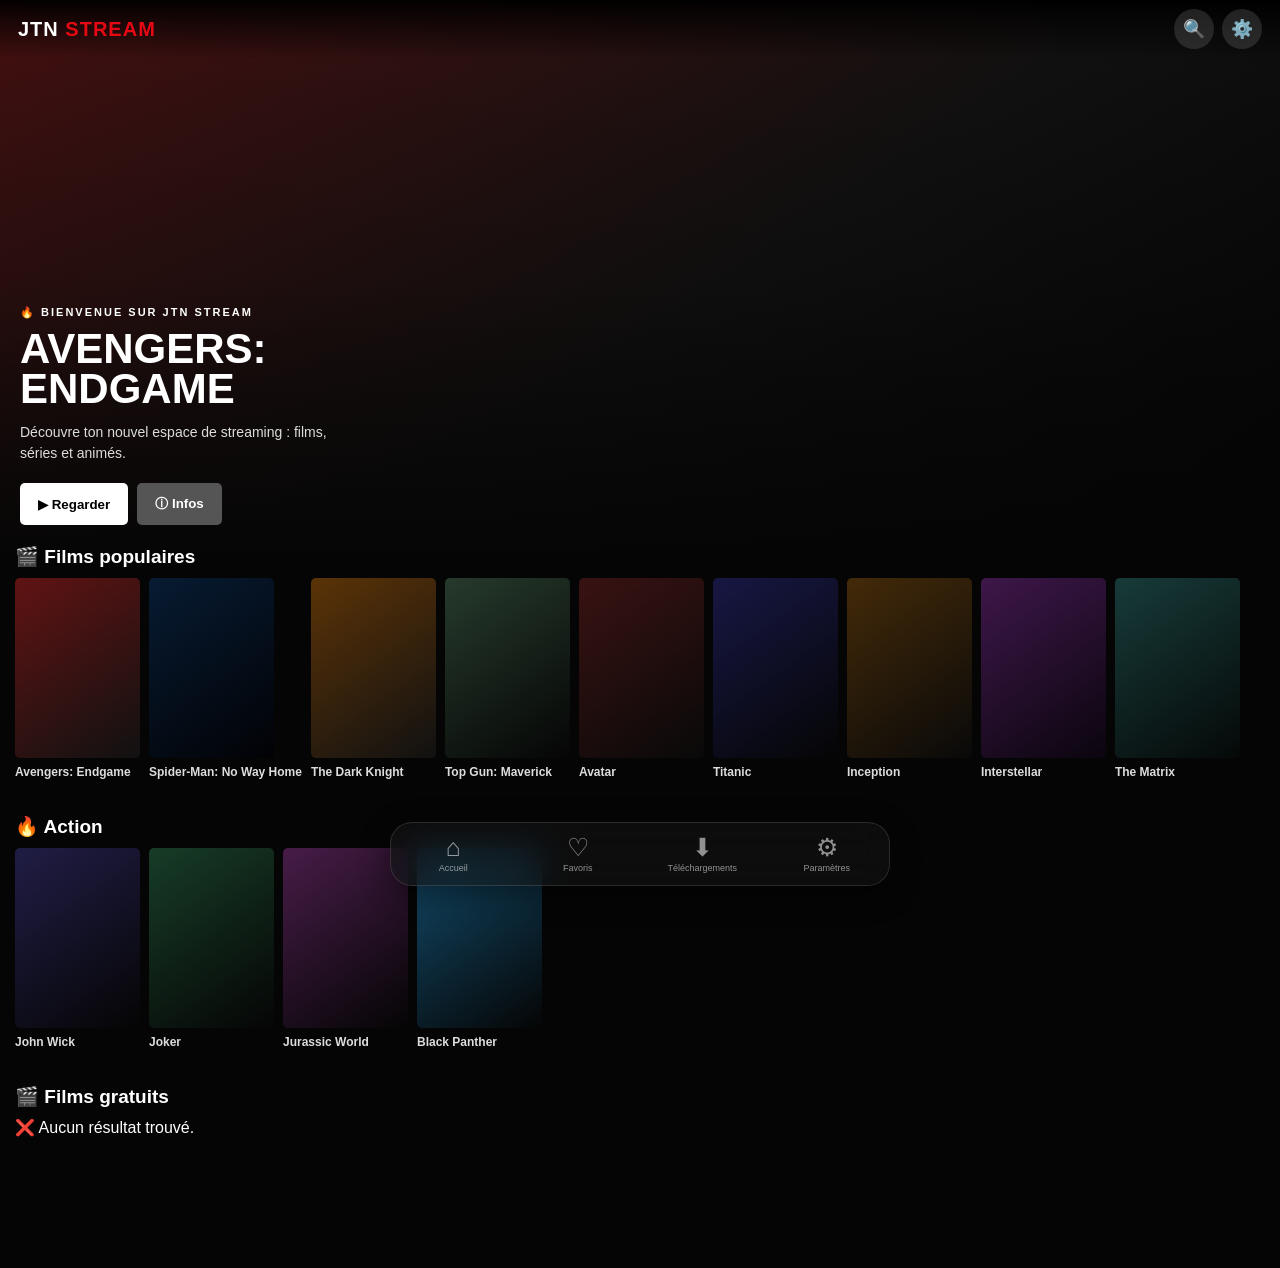
<file: index.html>
<!DOCTYPE html>
<html lang="fr">

<head>

    <meta charset="UTF-8">

    <meta
        name="viewport"
        content="width=device-width, initial-scale=1.0"
    >

    <meta
        name="theme-color"
        content="#050505"
    >

    <title>JTN STREAM</title>

    <link
        rel="stylesheet"
        href="style.css"
    >

</head>

<body>


<!-- =====================================================
     INTRO — NE PAS MODIFIER
===================================================== -->

<div id="intro">

    <div class="intro-light"></div>

    <img
        src="logo.png"
        id="introLogo"
        alt="JTN STREAM"
    >

    <h2>
        Bienvenue sur JTN STREAM
    </h2>

</div>


<!-- =====================================================
     HEADER
===================================================== -->

<header class="header">

    <div class="logo">
        JTN <span>STREAM</span>
    </div>

    <div class="header-actions">

        <button
            class="search-btn"
            id="searchBtn"
            type="button"
        >
            🔍
        </button>

        <button
            class="settings-btn"
            id="settingsBtn"
            type="button"
        >
            ⚙️
        </button>

    </div>

</header>


<!-- =====================================================
     MENU
===================================================== -->

<nav class="menu">

    <a href="#">
        Accueil
    </a>

    <a href="#films">
        Films
    </a>

    <a href="#action">
        Action
    </a>

    <a href="#comedie">
        Comédie
    </a>

    <a href="#series">
        Séries
    </a>

    <a href="#animes">
        Animés
    </a>

    <a href="settings.html">
        ⚙️ Paramètres
    </a>

</nav>


<!-- =====================================================
     RECHERCHE
===================================================== -->

<div
    class="search-box"
    id="searchBox"
>

    <input
        id="searchInput"
        type="search"
        placeholder="🔍 Rechercher un film..."
        autocomplete="off"
    >

</div>


<!-- =====================================================
     HERO
===================================================== -->

<section class="hero">

    <div class="hero-content">

        <div class="badge">
            🔥 BIENVENUE SUR JTN STREAM
        </div>

        <h1>
            AVENGERS:<br>
            ENDGAME
        </h1>

        <p>
            Découvre ton nouvel espace de streaming :
            films, séries et animés.
        </p>

        <div class="hero-buttons">

            <button
                class="play-btn"
                id="heroPlay"
                type="button"
            >
                ▶ Regarder
            </button>

            <button
                class="info-btn"
                id="heroInfo"
                type="button"
            >
                ⓘ Infos
            </button>

        </div>

    </div>

</section>


<!-- =====================================================
     ACCUEIL
===================================================== -->

<main id="homePage">


<!-- =====================================================
     FILMS
===================================================== -->

<section
    class="category"
    id="films"
>

    <h2>
        🎬 Films populaires
    </h2>

    <div class="movie-row">


        <!-- FILM 1 -->

        <article
            class="movie"
            data-id="film1"
            data-title="Avengers: Endgame"
            data-video="videos/avengers-endgame.mp4"
        >

            <div class="poster poster1"></div>

            <h3>
                Avengers: Endgame
            </h3>

        </article>


        <!-- FILM 2 -->

        <article
            class="movie"
            data-id="film2"
            data-title="Spider-Man: No Way Home"
            data-video="videos/spider-man-no-way-home.mp4"
        >

            <div class="poster poster2"></div>

            <h3>
                Spider-Man: No Way Home
            </h3>

        </article>


        <!-- FILM 3 -->

        <article
            class="movie"
            data-id="film3"
            data-title="The Dark Knight"
            data-video="videos/the-dark-knight.mp4"
        >

            <div class="poster poster3"></div>

            <h3>
                The Dark Knight
            </h3>

        </article>


        <!-- FILM 4 -->

        <article
            class="movie"
            data-id="film4"
            data-title="Top Gun: Maverick"
            data-video="videos/top-gun-maverick.mp4"
        >

            <div class="poster poster4"></div>

            <h3>
                Top Gun: Maverick
            </h3>

        </article>


        <!-- FILM 5 -->

        <article
            class="movie"
            data-id="film5"
            data-title="Avatar"
            data-video="videos/avatar.mp4"
        >

            <div class="poster poster5"></div>

            <h3>
                Avatar
            </h3>

        </article>


        <!-- FILM 6 -->

        <article
            class="movie"
            data-id="film6"
            data-title="Titanic"
            data-video="videos/titanic.mp4"
        >

            <div class="poster poster6"></div>

            <h3>
                Titanic
            </h3>

        </article>


        <!-- FILM 7 -->

        <article
            class="movie"
            data-id="film7"
            data-title="Inception"
            data-video="videos/inception.mp4"
        >

            <div class="poster poster7"></div>

            <h3>
                Inception
            </h3>

        </article>


        <!-- FILM 8 -->

        <article
            class="movie"
            data-id="film8"
            data-title="Interstellar"
            data-video="videos/interstellar.mp4"
        >

            <div class="poster poster8"></div>

            <h3>
                Interstellar
            </h3>

        </article>


        <!-- FILM 9 -->

        <article
            class="movie"
            data-id="film9"
            data-title="The Matrix"
            data-video="videos/the-matrix.mp4"
        >

            <div class="poster poster9"></div>

            <h3>
                The Matrix
            </h3>

        </article>

    </div>

</section>


<!-- =====================================================
     ACTION
===================================================== -->

<section
    class="category"
    id="action"
>

    <h2>
        🔥 Action
    </h2>

    <div class="movie-row">


        <!-- FILM 10 -->

        <article
            class="movie"
            data-id="film10"
            data-title="John Wick"
            data-video="videos/john-wick.mp4"
        >

            <div class="poster poster10"></div>

            <h3>
                John Wick
            </h3>

        </article>


        <!-- FILM 11 -->

        <article
            class="movie"
            data-id="film11"
            data-title="Joker"
            data-video="videos/joker.mp4"
        >

            <div class="poster poster11"></div>

            <h3>
                Joker
            </h3>

        </article>


        <!-- FILM 12 -->

        <article
            class="movie"
            data-id="film12"
            data-title="Jurassic World"
            data-video="videos/jurassic-world.mp4"
        >

            <div class="poster poster12"></div>

            <h3>
                Jurassic World
            </h3>

        </article>


        <!-- FILM 13 -->

        <article
            class="movie"
            data-id="film13"
            data-title="Black Panther"
            data-video="videos/black-panther.mp4"
        >

            <div class="poster poster13"></div>

            <h3>
                Black Panther
            </h3>

        </article>

    </div>

</section>


</main>
    
<!-- =====================================================
     INTERNET ARCHIVE
===================================================== -->

<section
    id="internetArchiveSection"
    class="category"
>

    <h2>
        🎬 Films gratuits
    </h2>

    <div
        class="movie-row"
        id="internetArchiveResults"
    ></div>

</section>

<!-- =====================================================
     FICHE DU FILM
===================================================== -->

<section
    class="movie-details-page"
    id="movieDetailsPage"
>

    <button
        class="details-close"
        id="closeMovieDetails"
        type="button"
    >
        ✕
    </button>


    <div
        class="details-backdrop"
        id="detailsBackdrop"
    ></div>


    <div class="movie-details-content">


        <!-- AFFICHE -->

        <div
            class="details-poster"
            id="detailsPoster"
        ></div>


        <!-- TITRE -->

        <h1
            id="detailsTitle"
            class="details-title"
        >
            Avengers: Endgame
        </h1>


        <!-- INFORMATIONS -->

        <div
            class="details-info"
            id="detailsInfo"
        >
            🎬 Films
        </div>


        <!-- NOTE -->

        <div
            id="detailsRating"
            class="details-rating"
        >
            ⭐ —
        </div>


        <!-- DATE -->

        <div
            id="detailsReleaseDate"
            class="details-release-date"
        >
            📅 —
        </div>


        <!-- GENRES -->

        <div
            id="detailsGenres"
            class="details-genres"
        ></div>


        <!-- BOUTONS -->

        <div class="details-actions">

            <button
                class="details-watch-btn"
                id="detailsWatchBtn"
                type="button"
            >
                ▶ Regarder
            </button>


            <button
                class="details-download-btn"
                id="detailsDownloadBtn"
                type="button"
            >
                ⬇ Télécharger
            </button>


            <button
                class="details-favorite-btn"
                id="detailsFavoriteBtn"
                type="button"
            >
                ♡ Ajouter aux favoris
            </button>

        </div>


        <!-- DESCRIPTION -->

        <div class="details-description">

            <h2>
                📝 Résumé
            </h2>

            <p id="detailsDescription">
                Chargement des informations...
            </p>

        </div>


        <!-- IMAGE DE FOND -->

        <div
            class="details-backdrop-preview"
            id="detailsBackdropPreview"
        ></div>


        <!-- AUTRES FILMS -->

        <section class="details-recommendations">

            <h2>
                🎬 Tu pourrais aussi aimer
            </h2>

            <div
                class="details-movie-row"
                id="detailsRecommendations"
            ></div>

        </section>

    </div>

</section>


<!-- =====================================================
     FAVORIS
===================================================== -->

<section
    class="favorites-page"
    id="favoritesPage"
>

    <div class="page-header">

        <button
            class="back-btn"
            id="backFromFavorites"
            type="button"
        >
            ←
        </button>

        <h2>
            ❤️ Mes favoris
        </h2>

    </div>

    <p class="page-description">
        Tes films préférés sont ici.
    </p>

    <div
        class="favorite-list"
        id="favoriteList"
    ></div>

</section>


<!-- =====================================================
     TÉLÉCHARGEMENTS
===================================================== -->

<section
    class="downloads-page"
    id="downloadsPage"
>

    <div class="page-header">

        <button
            class="back-btn"
            id="backFromDownloads"
            type="button"
        >
            ←
        </button>

        <h2>
            ⬇️ Mes téléchargements
        </h2>

    </div>

    <p class="page-description">
        Tes vidéos disponibles hors connexion.
    </p>

    <div
        class="download-list"
        id="downloadList"
    ></div>

</section>


<!-- =====================================================
     LECTEUR VIDÉO
===================================================== -->

<div
    class="player"
    id="player"
>

    <button
        class="close-player"
        id="closePlayer"
        type="button"
    >
        ✕
    </button>


    <video
        id="video"
        controls
        playsinline
        style="display:none;"
    ></video>


    <iframe
        id="vdoFrame"
        src=""
        allow="autoplay; fullscreen"
        allowfullscreen
        style="
            display:none;
            width:100%;
            height:90vh;
            border:0;
            background:#000;
        "
    ></iframe>

</div>


<!-- =====================================================
     NAVIGATION BAS
===================================================== -->

<nav class="bottom-nav">

    <button
        id="homeBtn"
        type="button"
    >

        <span class="nav-icon">
            ⌂
        </span>

        <span>
            Accueil
        </span>

    </button>


    <button
        id="favoritesBtn"
        type="button"
    >

        <span class="nav-icon">
            ♡
        </span>

        <span>
            Favoris
        </span>

    </button>


    <button
        id="downloadsBtn"
        type="button"
    >

        <span class="nav-icon">
            ⬇
        </span>

        <span>
            Téléchargements
        </span>

    </button>


    <button
        id="settingsBtnBottom"
        type="button"
    >

        <span class="nav-icon">
            ⚙
        </span>

        <span>
            Paramètres
        </span>

    </button>

</nav>


<!-- =====================================================
     JAVASCRIPT
===================================================== -->

<script src="script.js"></script>

</body>
</html>
</file>
<file: style.css>
* {
    margin: 0;
    padding: 0;
    box-sizing: border-box;
}

html {
    scroll-behavior: smooth;
}

body {
    background: #050505;
    color: white;
    font-family: Arial, Helvetica, sans-serif;
    padding-bottom: 95px;
    overflow-x: hidden;
}


/* =====================================================
   HEADER
===================================================== */

.header {
    position: fixed;
    top: 0;
    left: 0;
    width: 100%;
    height: 58px;

    z-index: 100;

    display: flex;
    align-items: center;
    justify-content: space-between;

    padding: 0 18px;

    background: linear-gradient(
        to bottom,
        rgba(0, 0, 0, .95),
        transparent
    );
}

.logo {
    font-size: 20px;
    font-weight: 900;
    letter-spacing: 1px;
}

.logo span {
    color: #e50914;
}

.header-actions {
    display: flex;
    align-items: center;
    gap: 8px;
}

.search-btn,
.settings-btn {
    width: 40px;
    height: 40px;

    border: none;
    border-radius: 50%;

    background: rgba(255,255,255,.12);

    color: white;

    font-size: 18px;
}


/* =====================================================
   MENU
===================================================== */

.menu {
    display: none;
}


/* =====================================================
   RECHERCHE
===================================================== */

.search-box {
    position: fixed;

    top: 58px;
    left: 0;

    width: 100%;

    z-index: 99;

    padding: 10px 15px;

    background: #090909;

    display: none;
}

.search-box.active {
    display: block;
}

.search-box input {
    width: 100%;
    height: 45px;

    border: 1px solid #333;
    border-radius: 7px;

    background: #181818;
    color: white;

    padding: 0 15px;

    outline: none;

    font-size: 15px;
}


/* =====================================================
   HERO
===================================================== */

.hero {
    position: relative;

    height: 570px;

    display: flex;
    align-items: flex-end;

    background:
        linear-gradient(
            to top,
            #050505,
            rgba(5,5,5,.25),
            transparent
        ),
        linear-gradient(
            145deg,
            #461010,
            #111 55%,
            #030303
        );
}

.hero-content {
    width: 100%;

    padding: 0 20px 45px;
}

.badge {
    font-size: 11px;

    font-weight: bold;

    letter-spacing: 2px;

    margin-bottom: 10px;
}

.hero h1 {
    font-size: 42px;

    line-height: .95;

    margin-bottom: 14px;
}

.hero p {
    max-width: 330px;

    color: #ddd;

    font-size: 14px;

    line-height: 1.45;

    margin-bottom: 20px;
}

.hero-buttons {
    display: flex;
    gap: 9px;
}

.hero-buttons button {
    height: 42px;

    border: none;

    border-radius: 5px;

    padding: 0 18px;

    font-weight: bold;
}

.play-btn {
    background: white;
    color: black;
}

.info-btn {
    background: #555;
    color: white;
}


/* =====================================================
   CONTENU
===================================================== */

main {
    margin-top: -25px;

    position: relative;

    z-index: 5;
}

.category {
    margin-bottom: 28px;
}

.category h2 {
    font-size: 19px;

    margin: 0 15px 10px;
}

.movie-row {
    display: flex;

    gap: 9px;

    overflow-x: auto;

    padding: 0 15px 8px;

    scrollbar-width: none;
}

.movie-row::-webkit-scrollbar {
    display: none;
}


/* =====================================================
   FILM — ACCUEIL
===================================================== */

.movie {
    flex: 0 0 125px;

    cursor: pointer;
}

.movie:active {
    transform: scale(.97);
}

.movie .poster {
    width: 125px;
    height: 180px;

    border-radius: 5px;

    background-size: cover;
    background-position: center;

    transition: transform .2s;
}

.movie:hover .poster {
    transform: scale(1.02);
}


/*
   IMPORTANT :
   Sur l'accueil il n'y a plus
   les boutons Regarder / Favoris /
   Télécharger.
*/

.movie h3 {
    font-size: 12px;

    margin-top: 7px;

    white-space: nowrap;

    overflow: hidden;

    text-overflow: ellipsis;

    color: #ddd;
}


/* =====================================================
   POSTERS
===================================================== */

.poster1 {
    background: linear-gradient(
        145deg,
        #601313,
        #111
    );
}

.poster2 {
    background: linear-gradient(
        145deg,
        #071b32,
        #020205
    );
}

.poster3 {
    background: linear-gradient(
        145deg,
        #5b3307,
        #111
    );
}

.poster4 {
    background: linear-gradient(
        145deg,
        #263a2c,
        #050505
    );
}

.poster5 {
    background: linear-gradient(
        145deg,
        #391212,
        #090909
    );
}

.poster6 {
    background: linear-gradient(
        145deg,
        #171744,
        #050505
    );
}

.poster7 {
    background: linear-gradient(
        145deg,
        #432a09,
        #090909
    );
}

.poster8 {
    background: linear-gradient(
        145deg,
        #3d1749,
        #0b050e
    );
}

.poster9 {
    background: linear-gradient(
        145deg,
        #173b39,
        #050908
    );
}

.poster10 {
    background: linear-gradient(
        145deg,
        #201d45,
        #050505
    );
}

.poster11 {
    background: linear-gradient(
        145deg,
        #173c27,
        #050505
    );
}

.poster12 {
    background: linear-gradient(
        145deg,
        #471c48,
        #050505
    );
}

.poster13 {
    background: linear-gradient(
        145deg,
        #124b6a,
        #050505
    );
}


/* =====================================================
   FICHE DU FILM
===================================================== */

.movie-details-page {
    position: fixed;

    inset: 0;

    z-index: 450;

    display: none;

    overflow-y: auto;

    background: #050505;
}

.movie-details-page.active {
    display: block;
}


/* =====================================================
   FOND DE LA FICHE
===================================================== */

.details-backdrop {
    position: absolute;

    top: 0;
    left: 0;

    width: 100%;
    height: 480px;

    background:
        linear-gradient(
            to bottom,
            rgba(0,0,0,.05),
            #050505 85%,
            #050505
        );

    background-size: cover;

    background-position: center;

    opacity: .8;
}


/* =====================================================
   BOUTON FERMER
===================================================== */

.details-close {
    position: fixed;

    top: 15px;
    left: 15px;

    z-index: 20;

    width: 42px;
    height: 42px;

    border: none;

    border-radius: 50%;

    background: rgba(20,20,20,.8);

    color: white;

    font-size: 20px;
}

.details-close:active {
    transform: scale(.9);
}


/* =====================================================
   CONTENU FICHE
===================================================== */

.movie-details-content {
    position: relative;

    z-index: 5;

    width: 100%;

    max-width: 700px;

    margin: 0 auto;

    padding: 70px 20px 120px;

    text-align: center;
}


/* =====================================================
   AFFICHE FICHE
===================================================== */

.details-poster {
    width: 210px;
    height: 300px;

    margin: 0 auto 20px;

    border-radius: 9px;

    background:
        linear-gradient(
            145deg,
            #461010,
            #111
        );

    background-size: cover;

    background-position: center;

    box-shadow:
        0 15px 45px rgba(0,0,0,.65);
}


/* =====================================================
   TITRE
===================================================== */

.details-title {
    font-size: 29px;

    line-height: 1.1;

    margin-bottom: 8px;
}


/* =====================================================
   INFORMATIONS
===================================================== */

.details-info {
    color: #aaa;

    font-size: 13px;

    margin-bottom: 20px;
}


/* =====================================================
   BOUTONS FICHE
===================================================== */

.details-actions {
    display: flex;

    flex-direction: column;

    gap: 9px;

    max-width: 420px;

    margin: 0 auto 30px;
}

.details-actions button {
    width: 100%;

    min-height: 46px;

    border: none;

    border-radius: 6px;

    font-size: 14px;

    font-weight: bold;
}

.details-watch-btn {
    background: white;

    color: black;
}

.details-download-btn {
    background: #242424;

    color: white;

    border: 1px solid #333 !important;
}

.details-favorite-btn {
    background: #242424;

    color: white;

    border: 1px solid #333 !important;
}

.details-actions button:active {
    transform: scale(.98);
}


/* =====================================================
   DESCRIPTION
===================================================== */

.details-description {
    text-align: left;

    margin-top: 25px;

    margin-bottom: 35px;
}

.details-description h2 {
    font-size: 19px;

    margin-bottom: 10px;
}

.details-description p {
    color: #aaa;

    font-size: 14px;

    line-height: 1.6;
}


/* =====================================================
   RECOMMANDATIONS
===================================================== */

.details-recommendations {
    text-align: left;

    margin-top: 20px;
}

.details-recommendations h2 {
    font-size: 19px;

    margin-bottom: 12px;
}

.details-movie-row {
    display: flex;

    gap: 9px;

    overflow-x: auto;

    padding-bottom: 10px;

    scrollbar-width: none;
}

.details-movie-row::-webkit-scrollbar {
    display: none;
}

.details-recommendation-card {
    flex: 0 0 125px;

    cursor: pointer;
}

.details-recommendation-card .poster {
    width: 125px;
    height: 180px;

    border-radius: 5px;

    background-size: cover;
    background-position: center;
}

.details-recommendation-card h3 {
    font-size: 12px;

    margin-top: 7px;

    white-space: nowrap;

    overflow: hidden;

    text-overflow: ellipsis;

    color: #ddd;
}


/* =====================================================
   PAGES FAVORIS / TÉLÉCHARGEMENTS
===================================================== */

.favorites-page,
.downloads-page {
    display: none;

    min-height: 100vh;

    padding: 78px 15px 100px;

    background: #050505;
}

.favorites-page.active,
.downloads-page.active {
    display: block;
}

.page-header {
    display: flex;

    align-items: center;

    gap: 12px;

    margin-bottom: 12px;
}

.page-header h2 {
    font-size: 22px;
}

.page-description {
    color: #888;

    font-size: 12px;

    margin-bottom: 20px;
}

.back-btn {
    width: 40px;
    height: 40px;

    border: none;

    border-radius: 50%;

    background: #181818;

    color: white;

    font-size: 22px;
}


/* =====================================================
   FAVORIS
===================================================== */

.favorite-list {
    display: grid;

    grid-template-columns:
        repeat(2, minmax(0, 1fr));

    gap: 14px;
}

.favorite-card {
    background: #151515;

    border-radius: 7px;

    padding-bottom: 10px;

    overflow: hidden;
}

.favorite-card .poster {
    width: 100%;
    height: 210px;

    border-radius: 0;
}

.favorite-card h3 {
    font-size: 13px;

    padding: 8px 8px 0;
}

.favorite-card-actions {
    display: flex;

    gap: 5px;

    padding: 8px;
}

.favorite-watch {
    flex: 1;

    border: none;

    border-radius: 5px;

    background: white;

    color: black;

    padding: 8px;

    font-size: 10px;

    font-weight: bold;
}

.favorite-remove {
    border: 1px solid #333;

    border-radius: 5px;

    background: #222;

    color: white;

    padding: 8px;

    font-size: 10px;
}

.empty-message {
    text-align: center;

    color: #777;

    padding: 45px 10px;
}


/* =====================================================
   TÉLÉCHARGEMENTS
===================================================== */

.download-list {
    display: flex;

    flex-direction: column;

    gap: 12px;
}

.download-item {
    display: flex;

    gap: 12px;

    padding: 10px;

    background: #151515;

    border-radius: 7px;
}

.download-item-poster {
    width: 60px;
    height: 85px;

    flex-shrink: 0;

    border-radius: 5px;

    background: #252525;
}

.download-info {
    flex: 1;
}

.download-info h3 {
    font-size: 14px;

    margin-bottom: 6px;
}

.download-info p {
    color: #888;

    font-size: 11px;
}

.watch-offline-btn,
.delete-download-btn {
    margin-top: 8px;

    padding: 7px 9px;

    border-radius: 5px;

    font-size: 10px;

    font-weight: bold;
}

.watch-offline-btn {
    border: none;

    background: white;

    color: black;
}

.delete-download-btn {
    border: 1px solid #333;

    background: #222;

    color: white;

    margin-left: 4px;
}


/* =====================================================
   BOUTONS FILMS — CACHÉS SUR L'ACCUEIL
===================================================== */

.movie .movie-actions,
.movie .download-btn {
    display: none;
}


/* =====================================================
   LECTEUR
===================================================== */

.player {
    position: fixed;

    inset: 0;

    z-index: 500;

    display: none;

    align-items: center;

    justify-content: center;

    background: black;
}

.player.active {
    display: flex;
}

.player video {
    width: 100%;

    max-height: 100vh;
}

.close-player {
    position: absolute;

    top: 15px;
    left: 15px;

    z-index: 10;

    width: 40px;
    height: 40px;

    border: none;

    border-radius: 50%;

    background: rgba(0,0,0,.7);

    color: white;

    font-size: 20px;
}


/* =====================================================
   BARRE DU BAS
===================================================== */

.bottom-nav {
    position: fixed;

    left: 50%;
    bottom: 14px;

    transform: translateX(-50%);

    width: calc(100% - 28px);

    max-width: 500px;

    height: 64px;

    z-index: 300;

    display: flex;

    align-items: center;

    justify-content: space-around;

    background: rgba(20,20,20,.55);

    backdrop-filter: blur(18px);

    -webkit-backdrop-filter: blur(18px);

    border: 1px solid rgba(255,255,255,.12);

    border-radius: 22px;

    box-shadow:
        0 8px 30px rgba(0,0,0,.45);
}

.bottom-nav button {
    flex: 1;

    height: 100%;

    border: none;

    background: transparent;

    color: rgba(255,255,255,.55);

    display: flex;

    flex-direction: column;

    align-items: center;

    justify-content: center;

    gap: 3px;

    font-size: 10px;

    transition: .2s;
}

.bottom-nav button:active {
    transform: scale(.9);
}

.bottom-nav button.active {
    color: white;
}

.nav-icon {
    font-size: 25px;

    line-height: 25px;
}

.bottom-nav button span:last-child {
    font-size: 9px;
}


/* =====================================================
   INTRO JTN STREAM
   NE PAS MODIFIER
===================================================== */

#intro {
    position: fixed;

    inset: 0;

    background: #000;

    display: flex;

    flex-direction: column;

    justify-content: center;

    align-items: center;

    z-index: 999999;

    overflow: hidden;

    animation: introFadeOut 5s forwards;
}

.intro-light {
    position: absolute;

    width: 0;

    height: 100%;

    background: #e50914;

    box-shadow: 0 0 60px #e50914;

    animation: lightMove 1.2s ease forwards;
}

#introLogo {
    width: 220px;

    max-width: 70%;

    opacity: 0;

    animation: logoShow 2s ease forwards;

    animation-delay: 1s;
}

#intro h2 {
    margin-top: 20px;

    color: white;

    letter-spacing: 4px;

    opacity: 0;

    animation: textShow 1s ease forwards;

    animation-delay: 2s;
}

@keyframes lightMove {

    0% {
        width: 0;
    }

    100% {
        width: 100%;
        opacity: 0;
    }
}

@keyframes logoShow {

    0% {
        opacity: 0;

        transform: scale(.2);
    }

    100% {
        opacity: 1;

        transform: scale(1);

        filter:
            drop-shadow(
                0 0 25px #e50914
            );
    }
}

@keyframes textShow {

    from {
        opacity: 0;
    }

    to {
        opacity: 1;
    }
}

@keyframes introFadeOut {

    0%,
    85% {
        opacity: 1;
    }

    100% {
        opacity: 0;

        visibility: hidden;

        pointer-events: none;
    }
}


/* =====================================================
   PETITS ÉCRANS
===================================================== */

@media (max-width: 360px) {

    .hero h1 {
        font-size: 35px;
    }

    .movie {
        flex-basis: 110px;
    }

    .movie .poster {
        width: 110px;
        height: 158px;
    }

    .details-poster {
        width: 180px;
        height: 260px;
    }

    .favorite-card .poster {
        height: 180px;
    }

    .bottom-nav {
        width: calc(100% - 20px);

        bottom: 10px;

        height: 60px;
    }

    .nav-icon {
        font-size: 22px;
    }
    }
</file>
